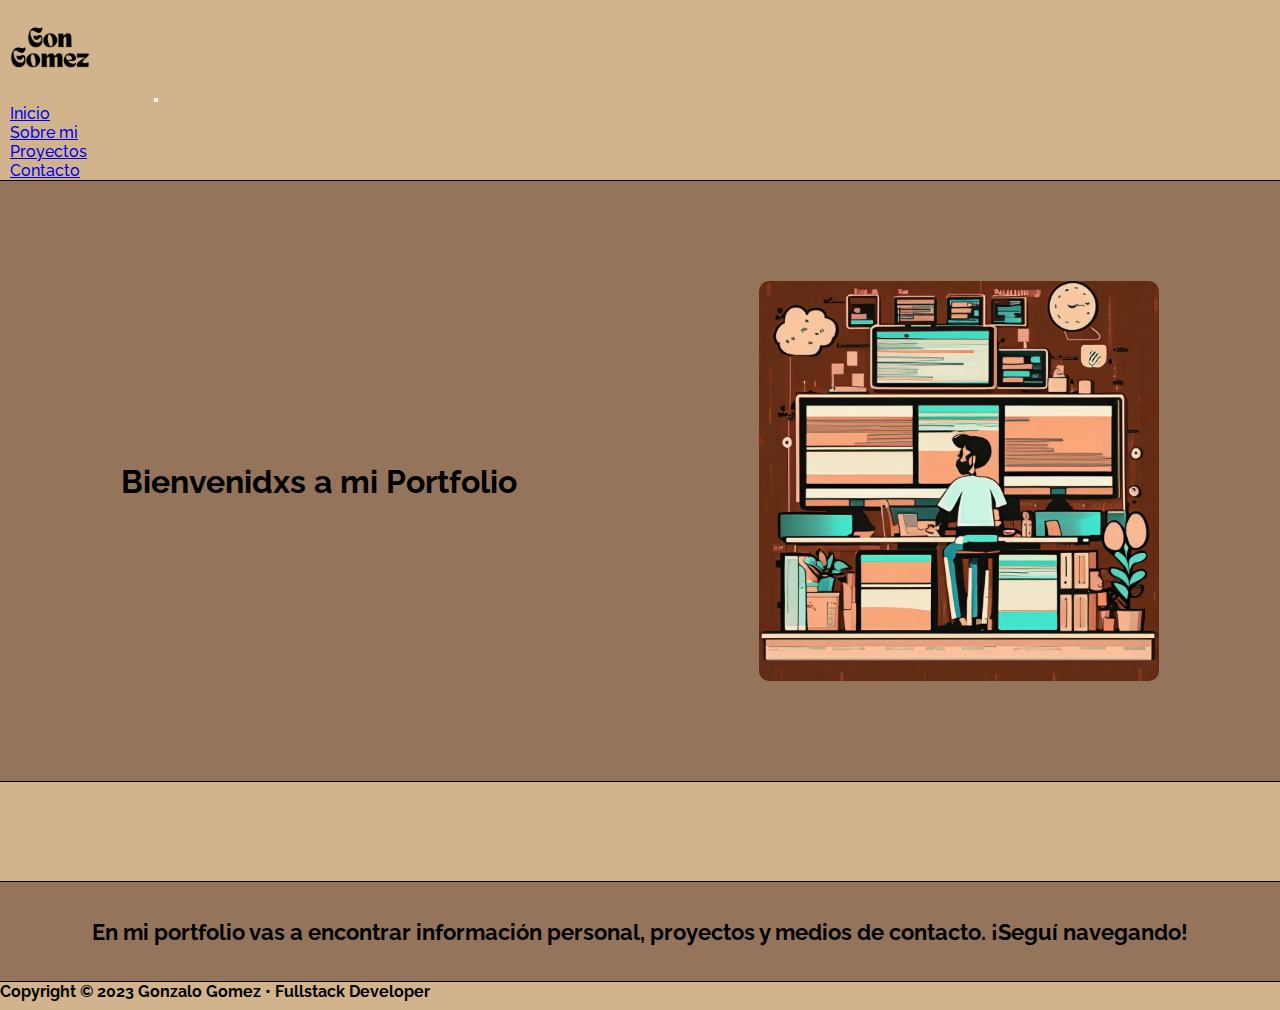
<file: index.html>
<!DOCTYPE html>
<html lang="en">

<head>
    <meta charset="UTF-8">
    <meta name="viewport" content="width=device-width, initial-scale=1.0">
    <link rel="preconnect" href="https://fonts.googleapis.com">
    <link rel="preconnect" href="https://fonts.gstatic.com" crossorigin>
    <link href="https://fonts.googleapis.com/css2?family=Raleway:wght@400;500;900&display=swap" rel="stylesheet">
    <link href="https://cdn.jsdelivr.net/npm/bootstrap@5.3.2/dist/css/bootstrap.min.css" rel="stylesheet"
        integrity="sha384-T3c6CoIi6uLrA9TneNEoa7RxnatzjcDSCmG1MXxSR1GAsXEV/Dwwykc2MPK8M2HN" crossorigin="anonymous">
    <link rel="stylesheet" href="./styles/index.css">
    <title>Gonzalo Gomez</title>
</head>

<body>
    <div class="header"> 
    <nav class="navbar navbar-expand-lg navbarstyle">
        <div class="container-fluid">
            <a class="navbar-brand" href='./index.html'><img src="./public/portfolioLogo.png" alt="Logo de nombre: Gon Gomez"
                class="imgNavBar"></a>
          <button class="navbar-toggler" type="button" data-bs-toggle="collapse" data-bs-target="#navbarSupportedContent" aria-controls="navbarSupportedContent" aria-expanded="false" aria-label="Toggle navigation">
            <span class="navbar-toggler-icon"></span>
          </button>
          <div class="collapse navbar-collapse" id="navbarSupportedContent">
            <ul class="navbar-nav me-auto mb-2 mb-lg-0">
                <li class="nav-item">
                    <a class="nav-link" href="./index.html">Inicio</a>
                </li>
                <li class="nav-item">
                    <a class="nav-link" href="./pages/aboutMe.html">Sobre mi</a>
                </li>
                <li class="nav-item">
                    <a class="nav-link" href="./pages/proyects.html">Proyectos</a>
                </li>
                <li class="nav-item">
                    <a class="nav-link" href="./pages/contact.html">Contacto</a>
                </li>
            </ul>
          </div>
        </div>
      </nav>
    </div>
    <section class="homeSection">
        <div class="introductionPortfolio">
            <h1>Bienvenidxs a mi Portfolio</h1>
            <div class="introductionPortfolio__background">
            </div>
        </div>
    </section>
    <div class="decoration"></div>
    <section class="homePresentation">
        <h2 class="homePresentation__text">En mi portfolio vas a encontrar información personal, proyectos y medios de contacto. ¡Seguí navegando!</h2>
    </section>
    <footer class="footer">
      <h4>Copyright © 2023 Gonzalo Gomez • Fullstack Developer</h4>
    </footer>
    <script src="https://code.jquery.com/jquery-3.6.0.min.js"></script>
    <script src="https://cdn.jsdelivr.net/npm/bootstrap@5.3.2/dist/js/bootstrap.bundle.min.js" integrity="sha384-C6RzsynM9kWDrMNeT87bh95OGNyZPhcTNXj1NW7RuBCsyN/o0jlpcV8Qyq46cDfL" crossorigin="anonymous"></script>
</body>

</html>
</file>
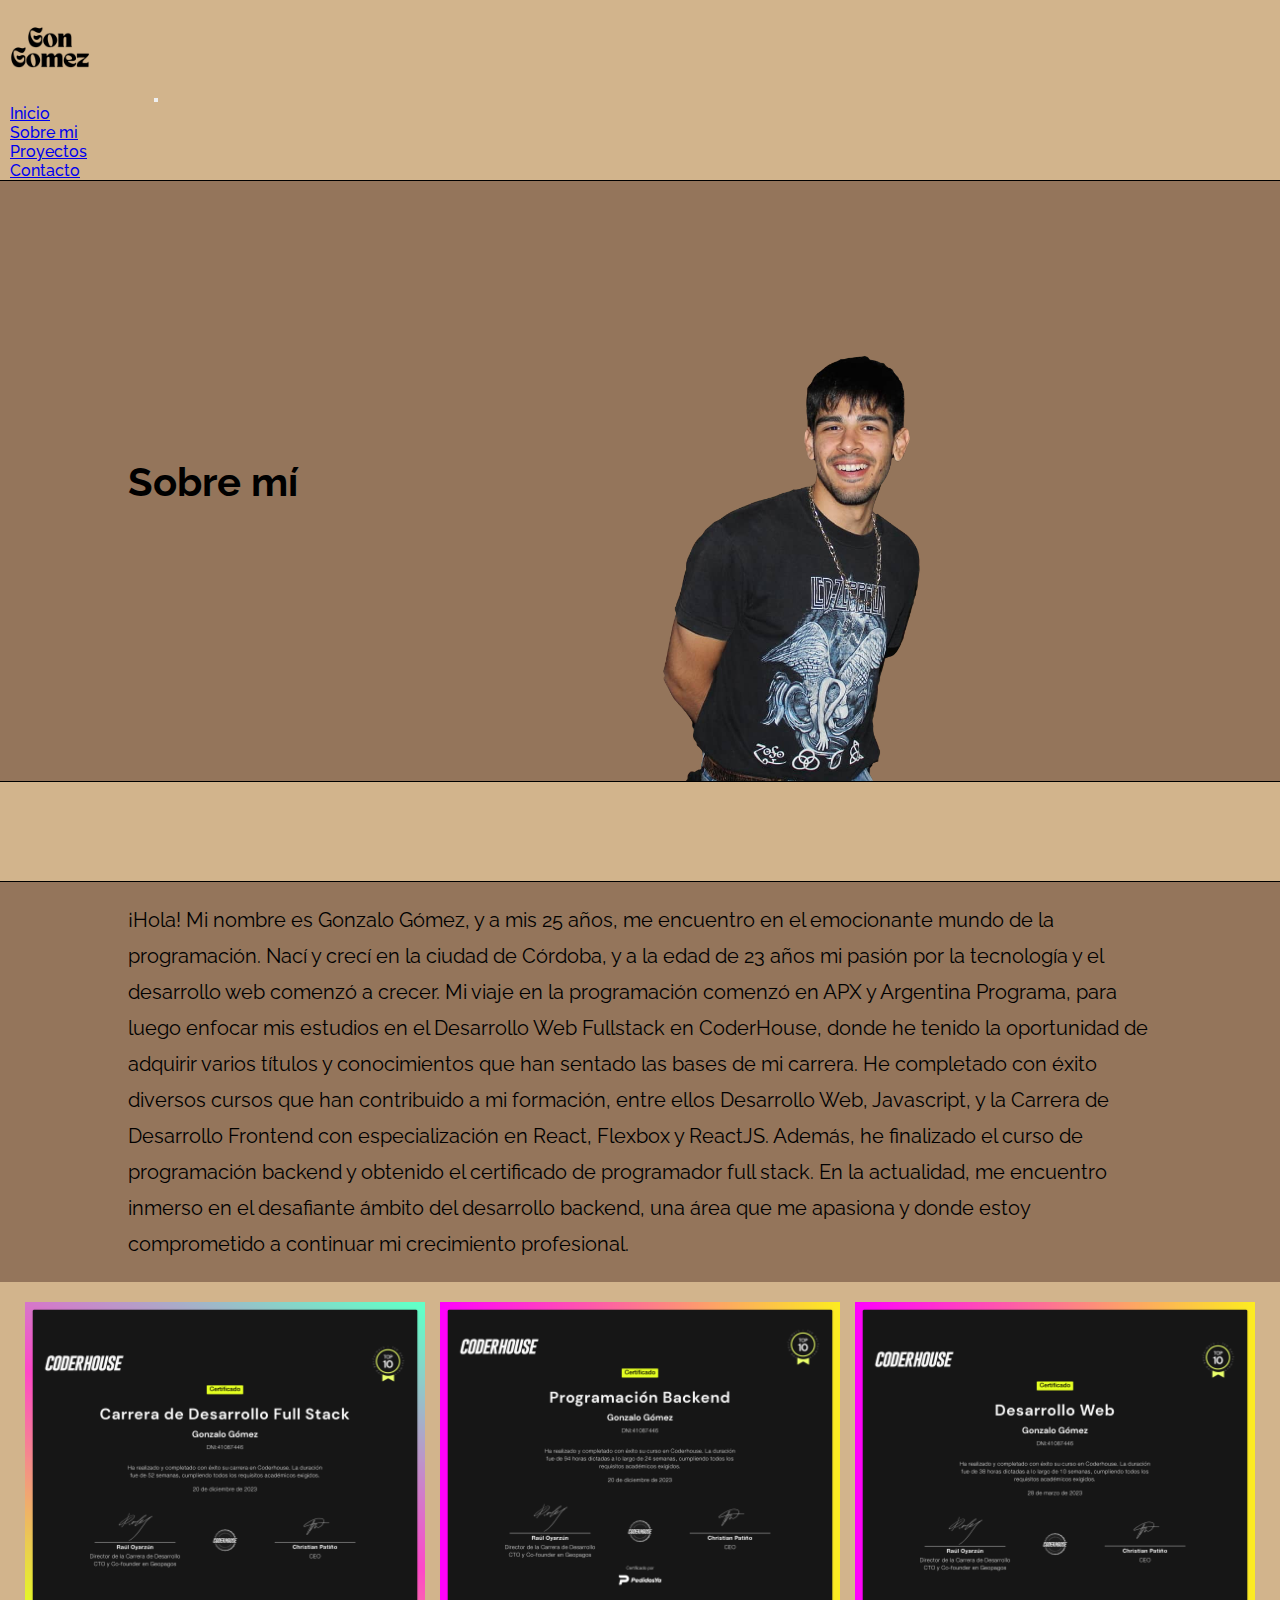
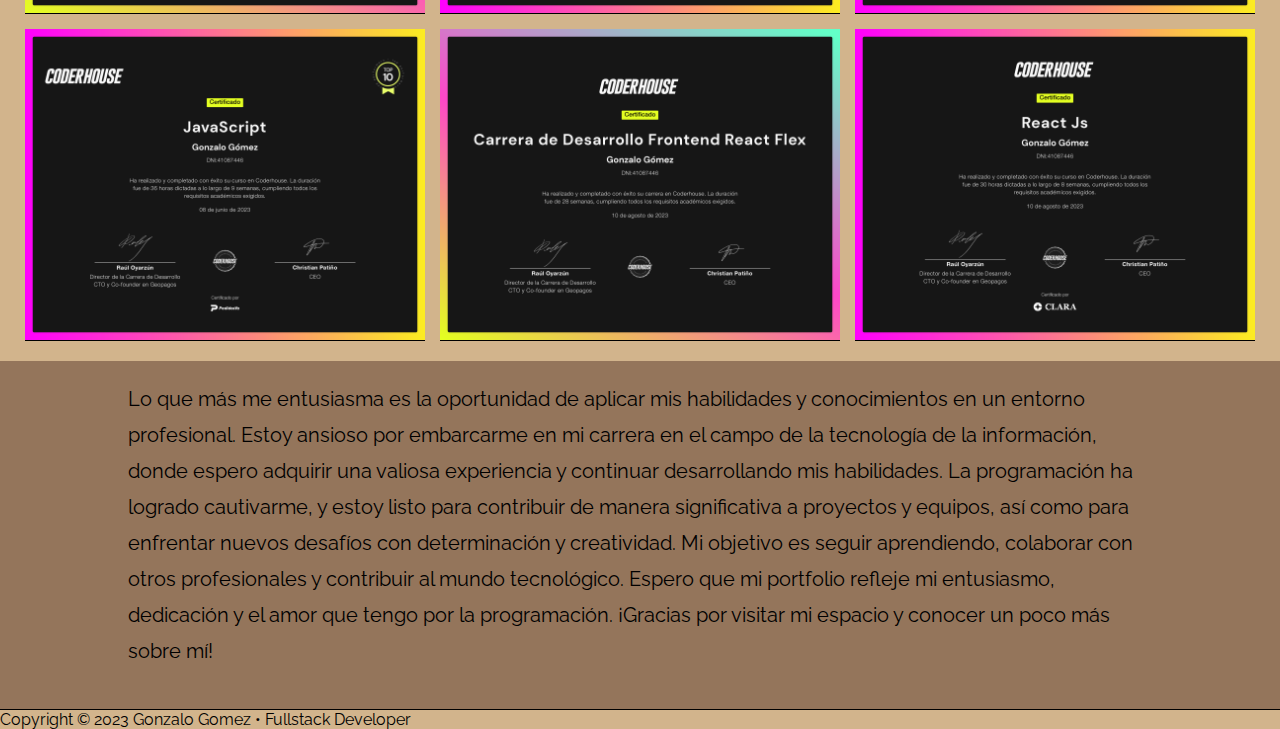
<file: pages/aboutMe.html>
<!DOCTYPE html>
<html lang="en">

<head>
    <meta charset="UTF-8">
    <meta name="viewport" content="width=device-width, initial-scale=1.0">
    <link rel="preconnect" href="https://fonts.googleapis.com">
    <link rel="preconnect" href="https://fonts.gstatic.com" crossorigin>
    <link href="https://fonts.googleapis.com/css2?family=Raleway:wght@400;500;900&display=swap" rel="stylesheet">
    <link href="https://cdn.jsdelivr.net/npm/bootstrap@5.3.2/dist/css/bootstrap.min.css" rel="stylesheet"
        integrity="sha384-T3c6CoIi6uLrA9TneNEoa7RxnatzjcDSCmG1MXxSR1GAsXEV/Dwwykc2MPK8M2HN" crossorigin="anonymous">
    <link rel="stylesheet" href="../styles/aboutMe.css">
    <title>About Me</title>
</head>

<body>
    <div class="header">
        <nav class="navbar navbar-expand-lg navbarstyle">
            <div class="container-fluid">
                <a class="navbar-brand" href="../index.html"><img src="../public/portfolioLogo.png" alt="Logo de nombre: Gon Gomez"
                        class="imgNavBar"></a>
                <button class="navbar-toggler" type="button" data-bs-toggle="collapse"
                    data-bs-target="#navbarSupportedContent" aria-controls="navbarSupportedContent"
                    aria-expanded="false" aria-label="Toggle navigation">
                    <span class="navbar-toggler-icon"></span>
                </button>
                <div class="collapse navbar-collapse" id="navbarSupportedContent">
                    <ul class="navbar-nav me-auto mb-2 mb-lg-0">
                        <li class="nav-item">
                            <a class="nav-link" href="../index.html">Inicio</a>
                        </li>
                        <li class="nav-item">
                            <a class="nav-link" href="./aboutMe.html">Sobre mi</a>
                        </li>
                        <li class="nav-item">
                            <a class="nav-link" href="./proyects.html">Proyectos</a>
                        </li>
                        <li class="nav-item">
                            <a class="nav-link" href="./contact.html">Contacto</a>
                        </li>
                    </ul>
                </div>
            </div>
        </nav>
    </div>
    <section class="sobreMi__presentation">
        <h2 class="sobreMi__title">Sobre mí</h2>
        <img class="sobreMi__imagen" src="../public/imagen-perfil.png" alt="">
    </section>
    <div class="decoration"></div>
    <section class="sobreMi__description">
        <p class="sobreMi__description-text">
            ¡Hola! Mi nombre es Gonzalo Gómez, y a mis 25 años, me encuentro en el emocionante mundo de la programación.
            Nací y crecí en la ciudad de Córdoba, y a la edad de 23 años mi pasión por la tecnología y el desarrollo web
            comenzó a crecer.

            Mi viaje en la programación comenzó en APX y Argentina Programa, para luego enfocar mis estudios en el
            Desarrollo Web Fullstack en CoderHouse, donde he tenido la oportunidad de adquirir varios títulos y
            conocimientos que han sentado las bases de mi carrera. He completado con éxito diversos cursos que han contribuido a mi formación, entre ellos Desarrollo Web, Javascript, y la Carrera de Desarrollo Frontend con especialización en React, Flexbox y ReactJS. Además, he finalizado el curso de programación backend y obtenido el certificado de programador full stack. En la actualidad, me encuentro inmerso en el desafiante ámbito del desarrollo backend, una área que me apasiona y donde estoy comprometido a continuar mi crecimiento profesional.
        </p>
        <article class="sobreMi__certificate">
            <div class="image-container">
                <img class="sobreMi__certificate-img" src="../public/certificados/certificado-fullstack.png" alt="">
                <div class="clickBox">
                    <img class="clickme-image" src="../public/clickme.png" alt="Click Me">
                </div>
            </div>
            <div class="image-container">
                <img class="sobreMi__certificate-img" src="../public/certificados/certificado-backend.png" alt="">
                <div class="clickBox">
                    <img class="clickme-image" src="../public/clickme.png" alt="Click Me">
                </div>
            </div>
            <div class="image-container">
                <img class="sobreMi__certificate-img" src="../public/certificados/desarrollo-web.png" alt="">
                <div class="clickBox">
                    <img class="clickme-image" src="../public/clickme.png" alt="Click Me">
                </div>
            </div>
            <div class="image-container">
                <img class="sobreMi__certificate-img" src="../public/certificados/javascript.png" alt="">
                <div class="clickBox">
                    <img class="clickme-image" src="../public/clickme.png" alt="Click Me">
                </div>
            </div>
            <div class="image-container">
                <img class="sobreMi__certificate-img" src="../public/certificados/react-frontend.png" alt="">
                <div class="clickBox">
                    <img class="clickme-image" src="../public/clickme.png" alt="Click Me">
                </div>
            </div>
            <div class="image-container">
                <img class="sobreMi__certificate-img" src="../public/certificados/reactJs.png" alt="">
                <div class="clickBox">
                    <img class="clickme-image" src="../public/clickme.png" alt="Click Me">
                </div>
            </div>
        </article>

        <p class="sobreMi__description-text"> Lo que más me entusiasma es la oportunidad de aplicar mis habilidades y
            conocimientos en un entorno
            profesional. Estoy ansioso por embarcarme en mi carrera en el campo de la tecnología de la información,
            donde espero adquirir una valiosa experiencia y continuar desarrollando mis habilidades. La programación ha
            logrado cautivarme, y estoy listo para contribuir de manera significativa a proyectos y equipos, así como
            para enfrentar nuevos desafíos con determinación y creatividad.

            Mi objetivo es seguir aprendiendo, colaborar con otros profesionales y contribuir al mundo tecnológico.
            Espero que mi portfolio refleje mi entusiasmo, dedicación y el amor que tengo por la programación. ¡Gracias
            por visitar mi espacio y conocer un poco más sobre mí!</p>
    </section>
    <footer class="footer">
        Copyright © 2023 Gonzalo Gomez • Fullstack Developer
    </footer>
    <script src="https://code.jquery.com/jquery-3.6.0.min.js"></script>
    <script src="https://cdn.jsdelivr.net/npm/bootstrap@5.3.2/dist/js/bootstrap.bundle.min.js"
        integrity="sha384-C6RzsynM9kWDrMNeT87bh95OGNyZPhcTNXj1NW7RuBCsyN/o0jlpcV8Qyq46cDfL"
        crossorigin="anonymous"></script>
    <script src="../main.js"></script>
</body>

</html>
</file>
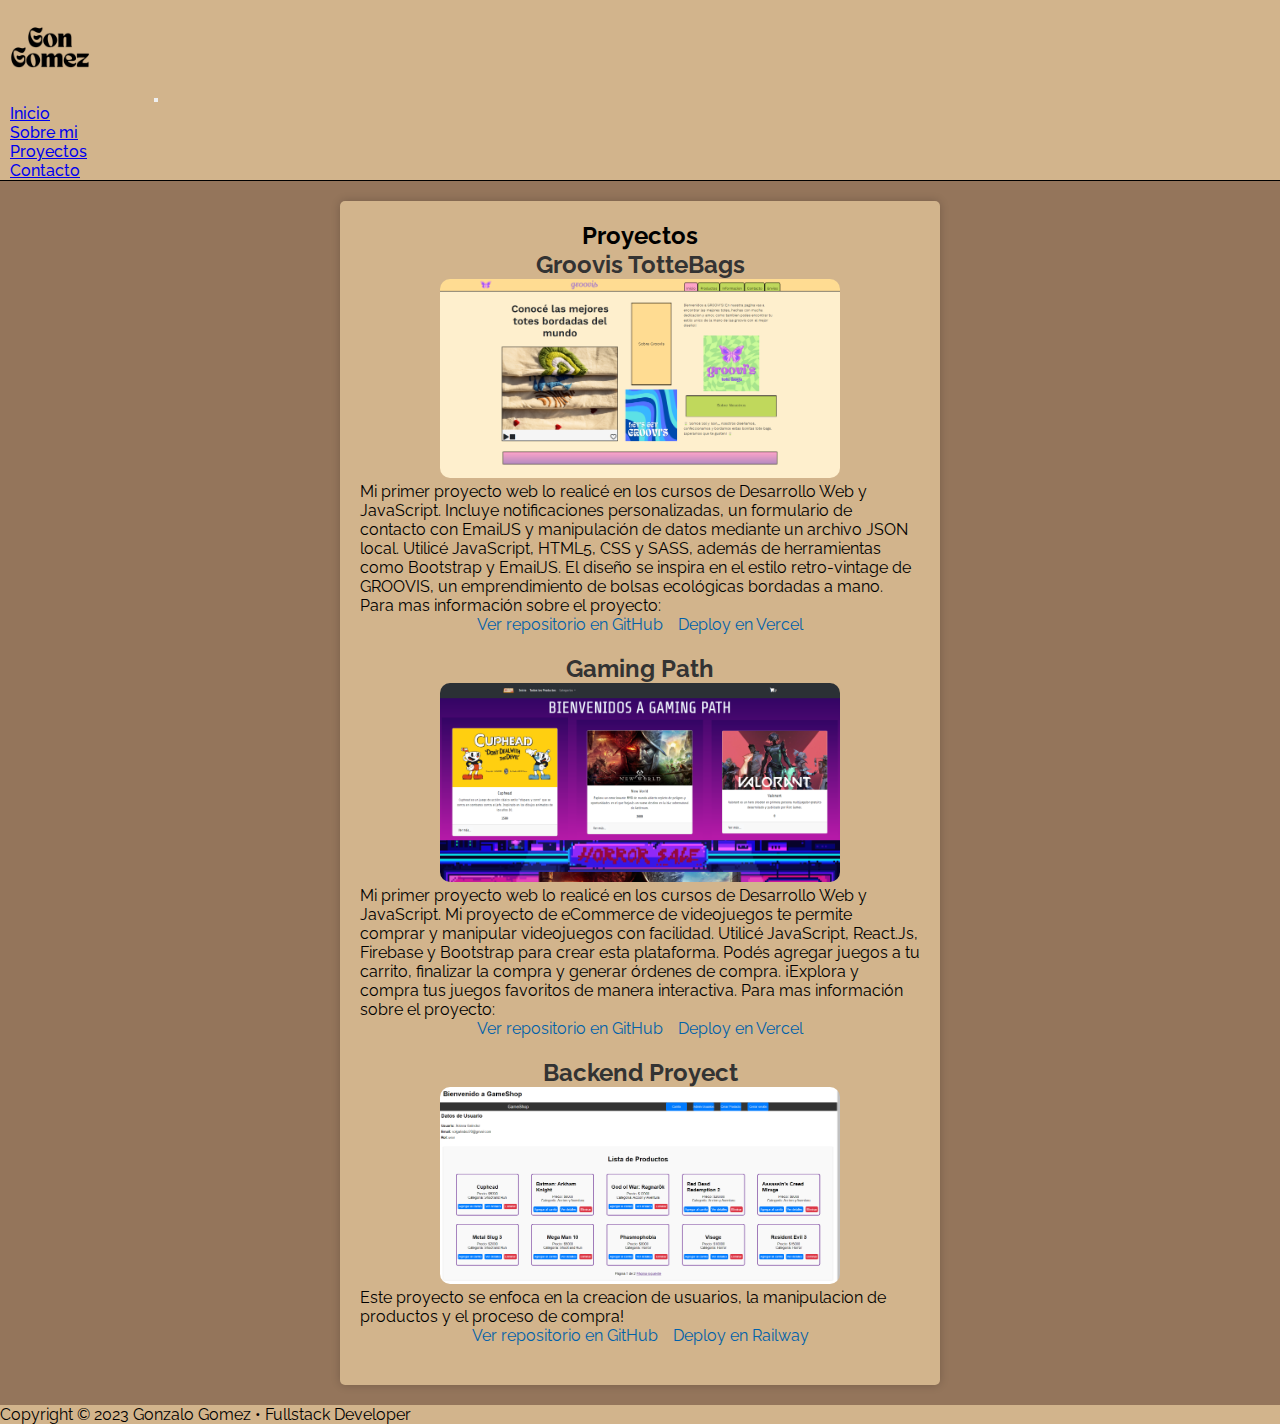
<file: pages/proyects.html>
<!DOCTYPE html>
<html lang="en">
<head>
    <meta charset="UTF-8">
    <meta name="viewport" content="width=device-width, initial-scale=1.0">
    <link rel="preconnect" href="https://fonts.googleapis.com">
    <link rel="preconnect" href="https://fonts.gstatic.com" crossorigin>
    <link href="https://fonts.googleapis.com/css2?family=Raleway:wght@400;500;900&display=swap" rel="stylesheet">
    <link href="https://cdn.jsdelivr.net/npm/bootstrap@5.3.2/dist/css/bootstrap.min.css" rel="stylesheet"
        integrity="sha384-T3c6CoIi6uLrA9TneNEoa7RxnatzjcDSCmG1MXxSR1GAsXEV/Dwwykc2MPK8M2HN" crossorigin="anonymous">
        <script src="../main.js"></script>
        <link rel="stylesheet" href="../styles/proyects.css">
    <title>Proyects</title>
</head>
<body>
    <div class="header"> 
        <nav class="navbar navbar-expand-lg navbarstyle">
            <div class="container-fluid">
                <a class="navbar-brand" href="../index.html"><img src="../public/portfolioLogo.png" alt="Logo de nombre: Gon Gomez"
                    class="imgNavBar"></a>
              <button class="navbar-toggler" type="button" data-bs-toggle="collapse" data-bs-target="#navbarSupportedContent" aria-controls="navbarSupportedContent" aria-expanded="false" aria-label="Toggle navigation">
                <span class="navbar-toggler-icon"></span>
              </button>
              <div class="collapse navbar-collapse" id="navbarSupportedContent">
                <ul class="navbar-nav me-auto mb-2 mb-lg-0">
                    <li class="nav-item">
                        <a class="nav-link" href="../index.html">Inicio</a>
                    </li>
                    <li class="nav-item">
                        <a class="nav-link" href="./aboutMe.html">Sobre mi</a>
                    </li>
                    <li class="nav-item">
                        <a class="nav-link" href="./proyects.html">Proyectos</a>
                    </li>
                    <li class="nav-item">
                        <a class="nav-link" href="./contact.html">Contacto</a>
                    </li>
                </ul>
              </div>
            </div>
          </nav>
        </div>
        <div class="proyect-background">
        <section id="projects">
            <h2 class="project__title">Proyectos</h2>
            <div class="project">
                <h3>Groovis TotteBags</h3>
                <a href="https://proyecto-final-e5y9gj4e3-gonmargomez.vercel.app/index.html" target="_blank"> <img class="project__img" src="../public/screen-proyects/grooviestottebags.png" alt=""></a>
                <p>Mi primer proyecto web lo realicé en los cursos de Desarrollo Web y JavaScript. Incluye notificaciones personalizadas, un formulario de contacto con EmailJS y manipulación de datos mediante un archivo JSON local. Utilicé JavaScript, HTML5, CSS y SASS, además de herramientas como Bootstrap y EmailJS. El diseño se inspira en el estilo retro-vintage de GROOVIS, un emprendimiento de bolsas ecológicas bordadas a mano. Para mas información sobre el proyecto:</p>
                <div class="project__links">
                    <a href="https://github.com/GonMarGomez/ProyectoFinalDW" target="_blank">Ver repositorio en GitHub</a>
                    <a href="https://proyecto-final-e5y9gj4e3-gonmargomez.vercel.app/index.html" target="_blank">Deploy en Vercel</a>
                </div>
            </div>
            <div class="project">
                <h3>Gaming Path</h3>
                <a href="https://pre-entrega-gomez-react-d4tzu5t09-gonmargomez.vercel.app/" target="_blank"> <img class="project__img" src="../public/screen-proyects/gamingPath.png" alt=""></a>
                <p>Mi primer proyecto web lo realicé en los cursos de Desarrollo Web y JavaScript. Mi proyecto de eCommerce de videojuegos te permite comprar y manipular videojuegos con facilidad. Utilicé JavaScript, React.Js, Firebase y Bootstrap para crear esta plataforma. Podés agregar juegos a tu carrito, finalizar la compra y generar órdenes de compra. ¡Explora y compra tus juegos favoritos de manera interactiva. Para mas información sobre el proyecto:</p>
                <div class="project__links">
                    <a href="https://github.com/GonMarGomez/PreEntregaGomezReact.js" target="_blank">Ver repositorio en GitHub</a>
                    <a href="https://pre-entrega-gomez-react-d4tzu5t09-gonmargomez.vercel.app/" target="_blank">Deploy en Vercel</a>
                </div>
            </div>
            <div class="project">
                <h3>Backend Proyect</h3>
                <a href="https://practicaintegradora-production-03dc.up.railway.app/login" target="_blank"> <img class="project__img" src="../public/screen-proyects/screenBackendProyect.png" alt=""></a>
                <p>Este proyecto se enfoca en la creacion de usuarios, la manipulacion de productos y el proceso de compra!</p>
                <div class="project__links">
                    <a href="https://github.com/GonMarGomez/practicaIntegradora" target="_blank">Ver repositorio en GitHub</a>
                    <a href="https://practicaintegradora-production-03dc.up.railway.app/login" target="_blank">Deploy en Railway</a>
                </div>
            </div>
        </section>
    </div>
        <footer class="footer">
            Copyright © 2023 Gonzalo Gomez • Fullstack Developer
        </footer>
        <script src="https://code.jquery.com/jquery-3.6.0.min.js"></script>
        <script src="https://cdn.jsdelivr.net/npm/bootstrap@5.3.2/dist/js/bootstrap.bundle.min.js" integrity="sha384-C6RzsynM9kWDrMNeT87bh95OGNyZPhcTNXj1NW7RuBCsyN/o0jlpcV8Qyq46cDfL" crossorigin="anonymous"></script>
</body>
</html>
</file>
<file: styles/index.css>
* {
    margin: 0px;
    padding: 0px;
    box-sizing: border-box;
    font-family: 'Raleway', sans-serif;
}
.navbarstyle{
    font-weight: 500;
    background-color: #D2B48C;
    border-bottom: solid black 0.5px;
}
.nav-item{
    padding: 0px 10px 0px 10px;
}
.imgNavBar{
    width: 100px;
    height: 100px;
    margin-right: 50px;
}
.homeSection{
    display: flex;
    justify-content: center;
    align-items: center;
    border-bottom: solid black 0.5px;
}
.introductionPortfolio{
    display: flex;
    align-items: center;
    justify-content: space-around;
    width: 100%;
    height: 600px;
    background-color:#94755B;
    
}
h4{
    margin: 0px;
    font-size: 16px;
}
.introductionPortfolio__background{
    width: 400px;
    height: 400px;
    border-radius: 10px;
    background-image: url(../public/programming_animation.png);
    background-repeat: no-repeat;
    background-size: cover;
    object-fit: contain;
}
.decoration{
    background-color:#D2B48C;
    height: 100px;
    border-bottom: solid black 0.5px;
}
.homePresentation{
    height: 100px;
    background-color: #94755B;
    font-size: 12px;
    display: flex;
    justify-content: center;
    align-items: center;
    border-bottom: solid black 0.5px;
}
.homePresentation__text{
    font-size: 22px;
    margin: 0px;
}
.footer{
    background-color: #D2B48C;
    height: 28px;
}

@media (max-width: 800px) {
    .introductionPortfolio__background{
        width: 250px;
        height: 250px;
    }
    h1{
        font-size: 20px;
    }
    .homePresentation__text{
        font-size: 18px;
    }
}
@media (max-width: 500px) {
    .introductionPortfolio{
        flex-direction: column;
    }
}
</file>
<file: styles/aboutMe.css>
* {
    margin: 0px;
    padding: 0px;
    box-sizing: border-box;
    font-family: 'Raleway', sans-serif;
}
.navbarstyle{
    font-weight: 500;
    background-color: #D2B48C;
    border-bottom: solid black 0.5px;
}
.nav-item{
    padding: 0px 10px 0px 10px;
}
.imgNavBar{
    width: 100px;
    height: 100px;
    margin-right: 50px;
}
.footer{
    background-color: #D2B48C;
}
.sobreMi__presentation{
    background-color: #94755B;
    display: flex;
    justify-content: space-around;
    align-items: center;
    border-bottom: solid black 0.5px;
}
.sobreMi__imagen{
    width: 600px;
}
.sobreMi__title{
    font-size: 40px;
}
.sobreMi__description{
    background-color: #94755B;
    border-bottom: solid black 0.5px;
    padding-bottom: 20px;
}
.sobreMi__description-text{
    font-size: 20px;
    line-height: 1.8;
    font-weight: 500px;
    margin: 0px;
    display: flex;
    align-items: center;
    justify-content: center;
    padding: 20px 10% 20px 10%;
}
.sobreMi__certificate-img{
    width: 400px;
    border-bottom: solid black 0.5px;
}
.image-container {
    position: relative;
    display: flex;
    align-items: baseline;
    flex-direction: column;
}
.sobreMi__certificate{
    display: flex;
    flex-wrap: wrap;
    align-items: center;
    justify-content: center;
    gap: 15px;
    padding: 20px;
    background-color:#D2B48C;
}
.image-container img {
    height: auto;
    cursor: pointer;
}

.image-container img.expanded {
    position: fixed;
    top: 0;
    left: 0;
    width: 100%;
    height: 100%;
    object-fit: contain;
    z-index: 9999;
}
.clickBox {
    position: relative;
    display: none;
}

.clickme-image {
    width: 100px;
    height: 100px;
}

.image-container:hover .clickBox {
    display: block;
}
.decoration{
    background-color:#D2B48C;
    height: 100px;
    border-bottom: solid black 0.5px;
}
@media (max-width: 800px) {
    .sobreMi__presentation {
        flex-direction: column;
    }
    .sobreMi__imagen {
        width: 400px;
    }
}
@media (max-width: 400px){
.sobreMi__imagen{
    width: 300px;
}
.sobreMi__certificate-img{
    width: 300px;
}
.sobreMi__description-text{
    font-size: 14px;
}
}
</file>
<file: styles/proyects.css>
* {
    margin: 0px;
    padding: 0px;
    box-sizing: border-box;
    font-family: 'Raleway', sans-serif;
}
.navbarstyle{
    font-weight: 500;
    background-color: #D2B48C;
    border-bottom: solid black 0.5px;
}
.nav-item{
    padding: 0px 10px 0px 10px;
}
.imgNavBar{
    width: 100px;
    height: 100px;
    margin-right: 50px;
}
.decoration{
    background-color:#D2B48C;
    height: 100px;
    border-bottom: solid black 0.5px;
}
.footer{
    background-color: #D2B48C;
}
.proyect-background{
    background-color: #94755B;
    padding: 20px;
}
#projects {
    max-width: 800px;
    margin: 0 auto;
    padding: 20px;
    background-color: #D2B48C;
    border-radius: 5px;
    box-shadow: 0 0 10px rgba(0, 0, 0, 0.2);
}
.project__title{
    text-align: center;
}
.project {
    margin-bottom: 20px;
    display: flex;
    flex-direction: column;
    align-items: center;
}

.project h3 {
    font-size: 24px;
    color: #333;
}
.project__img{
    width: 700px;
    border-radius: 10px;
}
.project a {
    text-decoration: none;
    color: #0061a9;
    display: block;
}
.project__links{
    display: flex;
    gap: 15px;
}
@media (max-width: 1300px){
#projects{
    width: 600px;
    margin: 0px;
}
.proyect-background{
    display: flex;
    flex-direction: column;
    align-items: center;
    justify-content: center;
}
.project__img{
    width: 400px;
}
}
@media (max-width: 750px){
.proyect-background{
    padding: 5px;
}
#projects{
    width: 400px;
}
.project__img{
    width: 300px;
    margin-bottom: 10px;
}
p{
    font-size: 14px;
}
}
</file>
